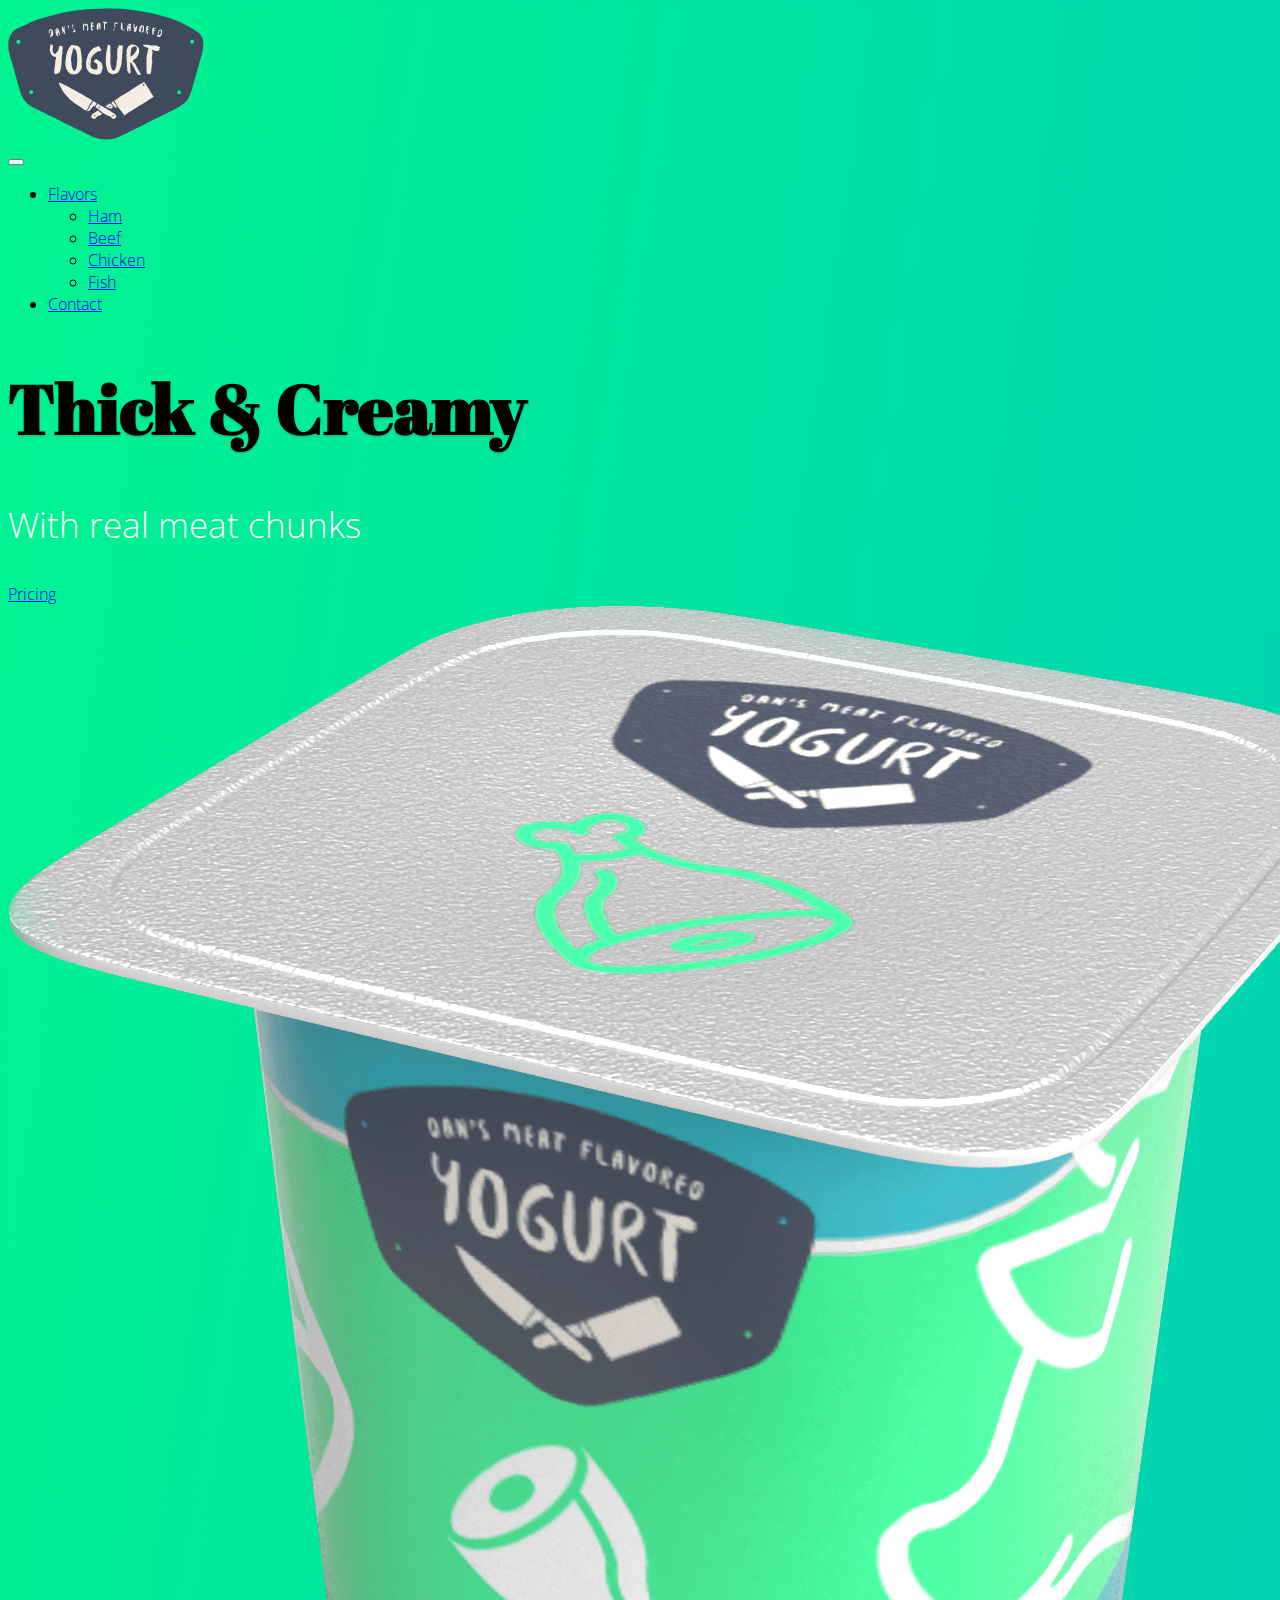
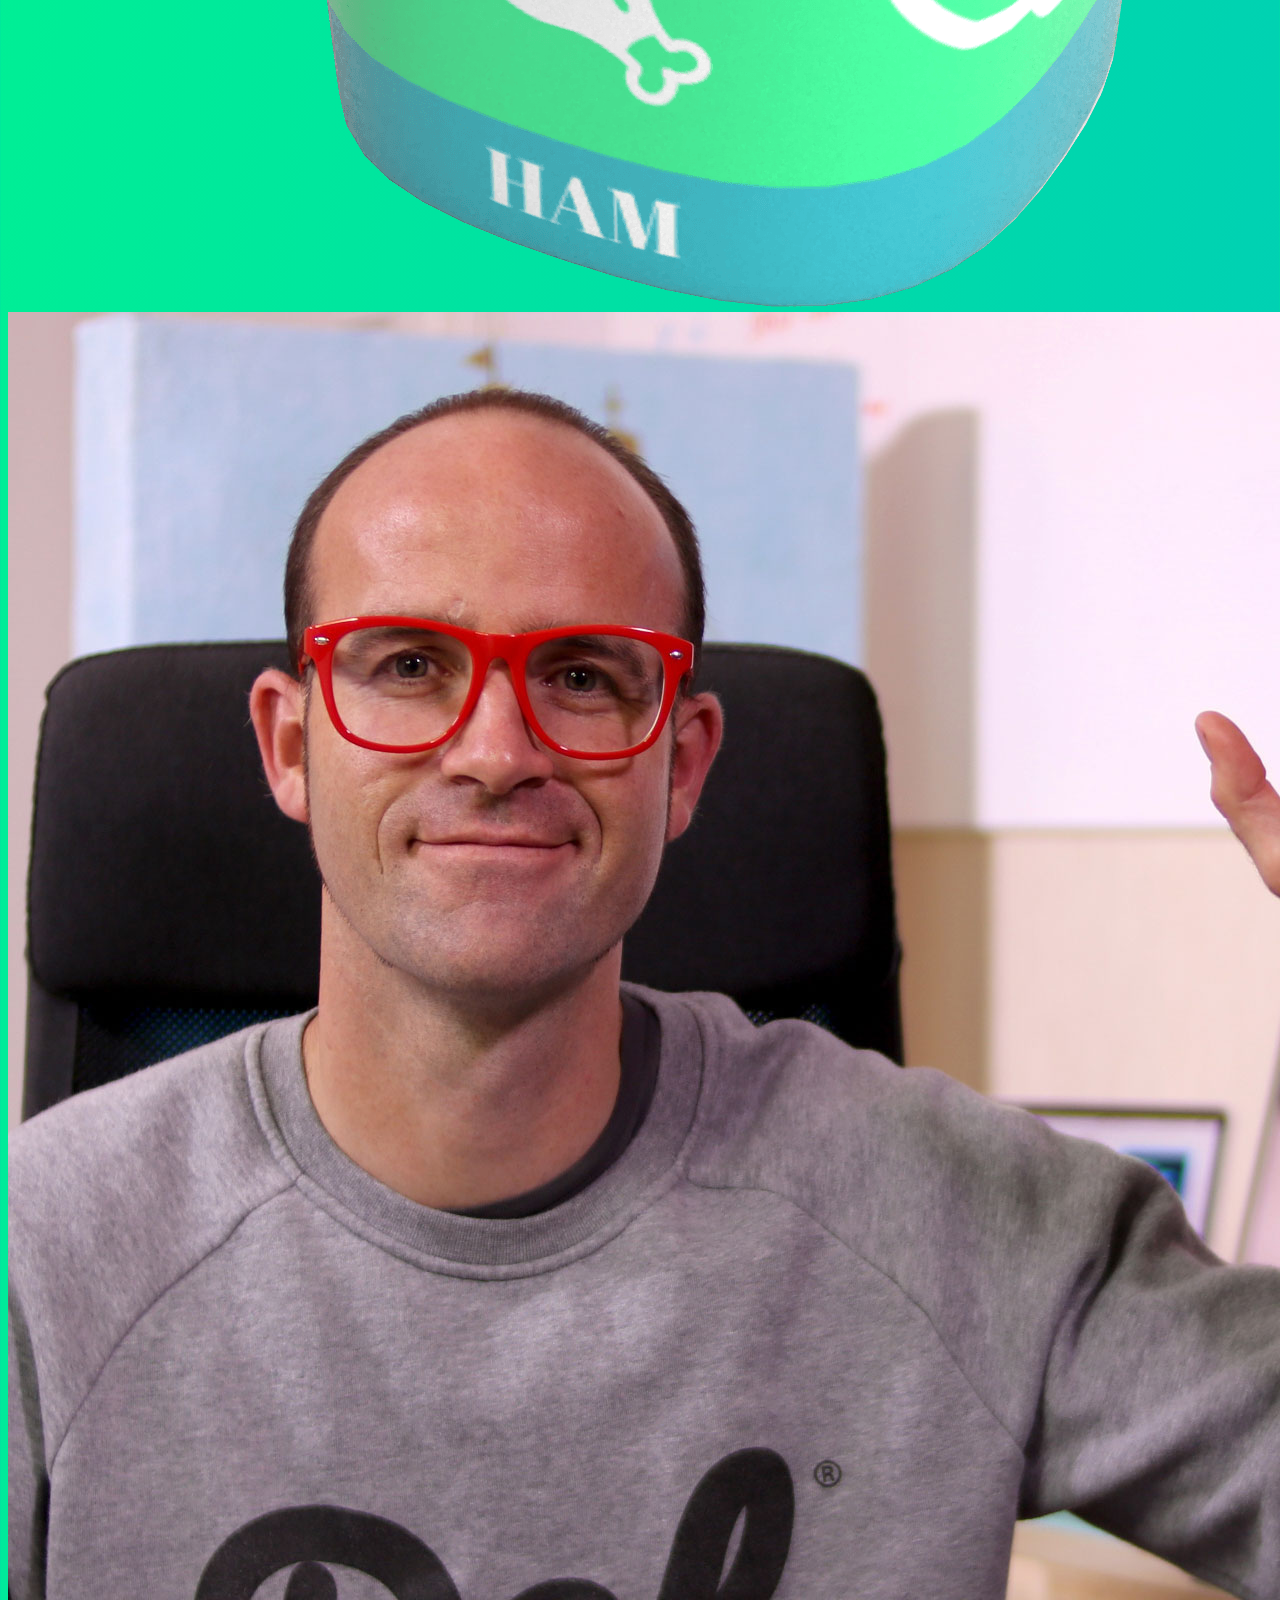
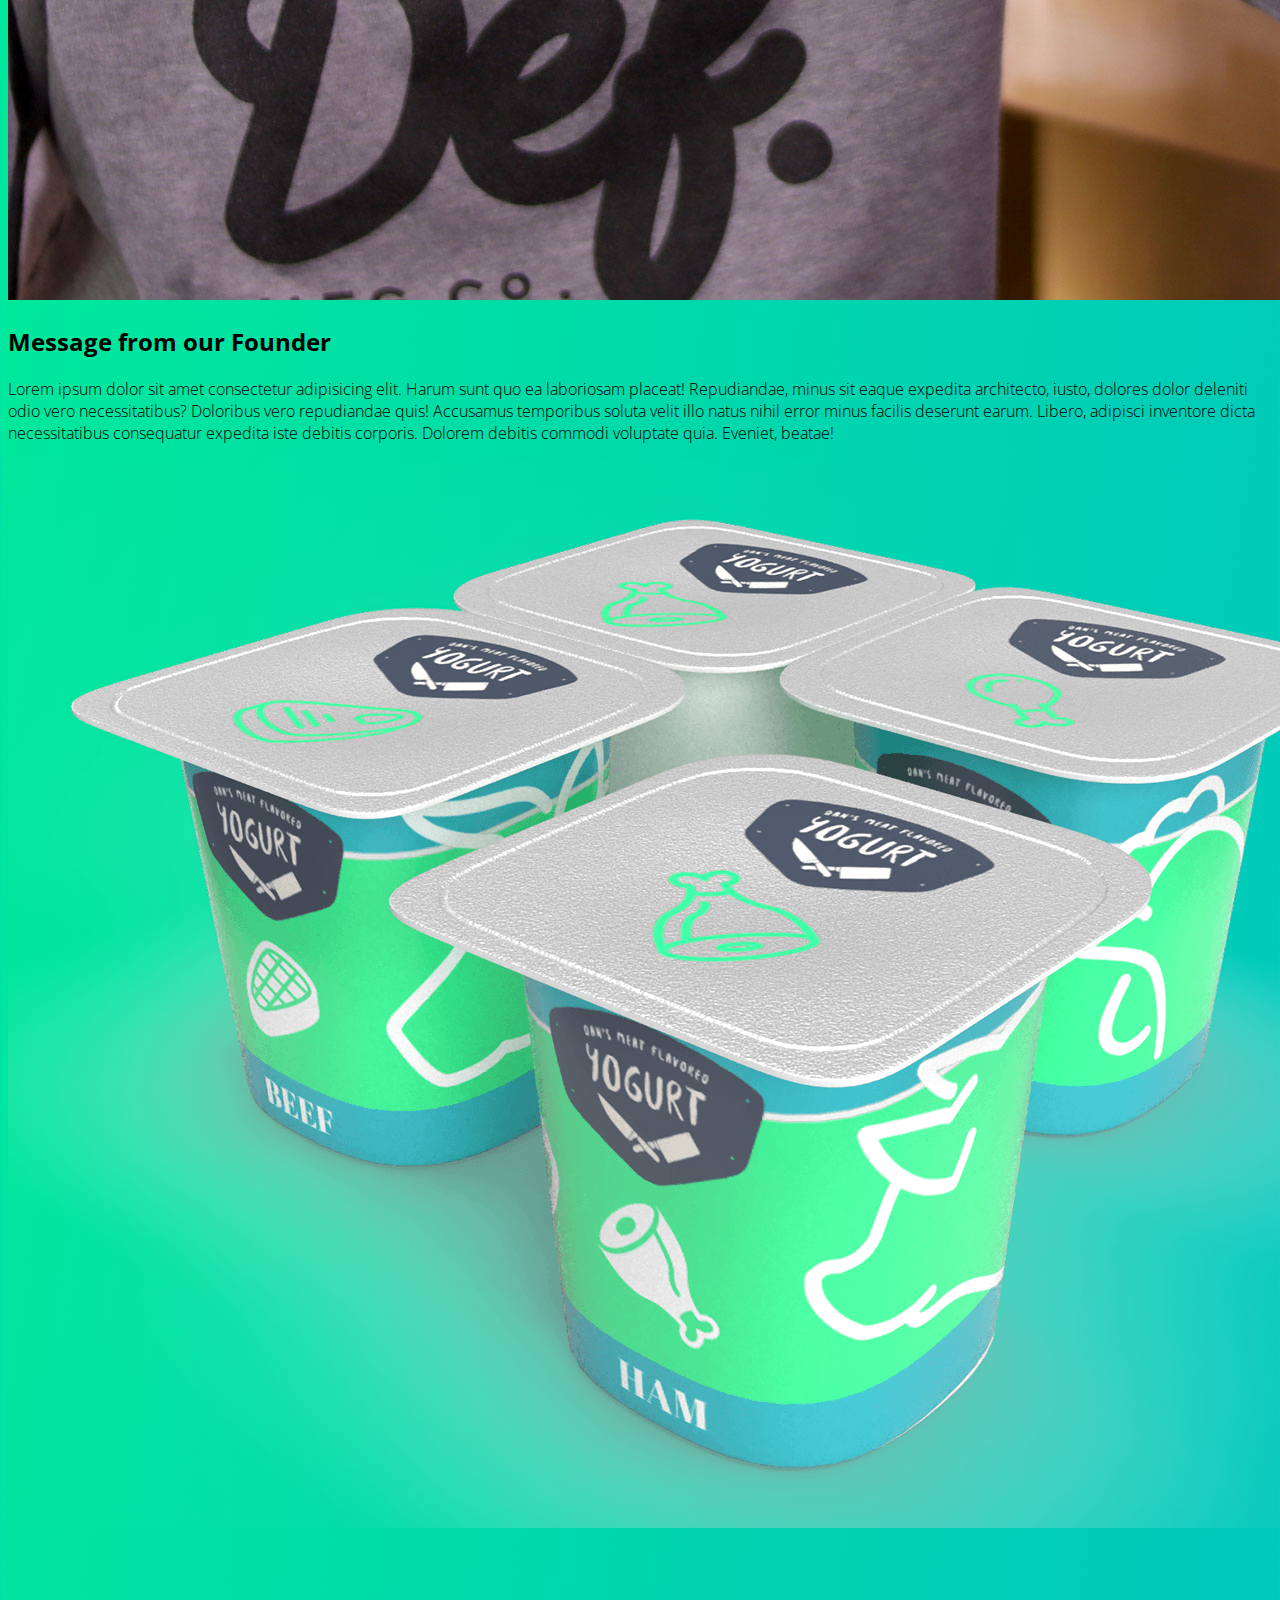
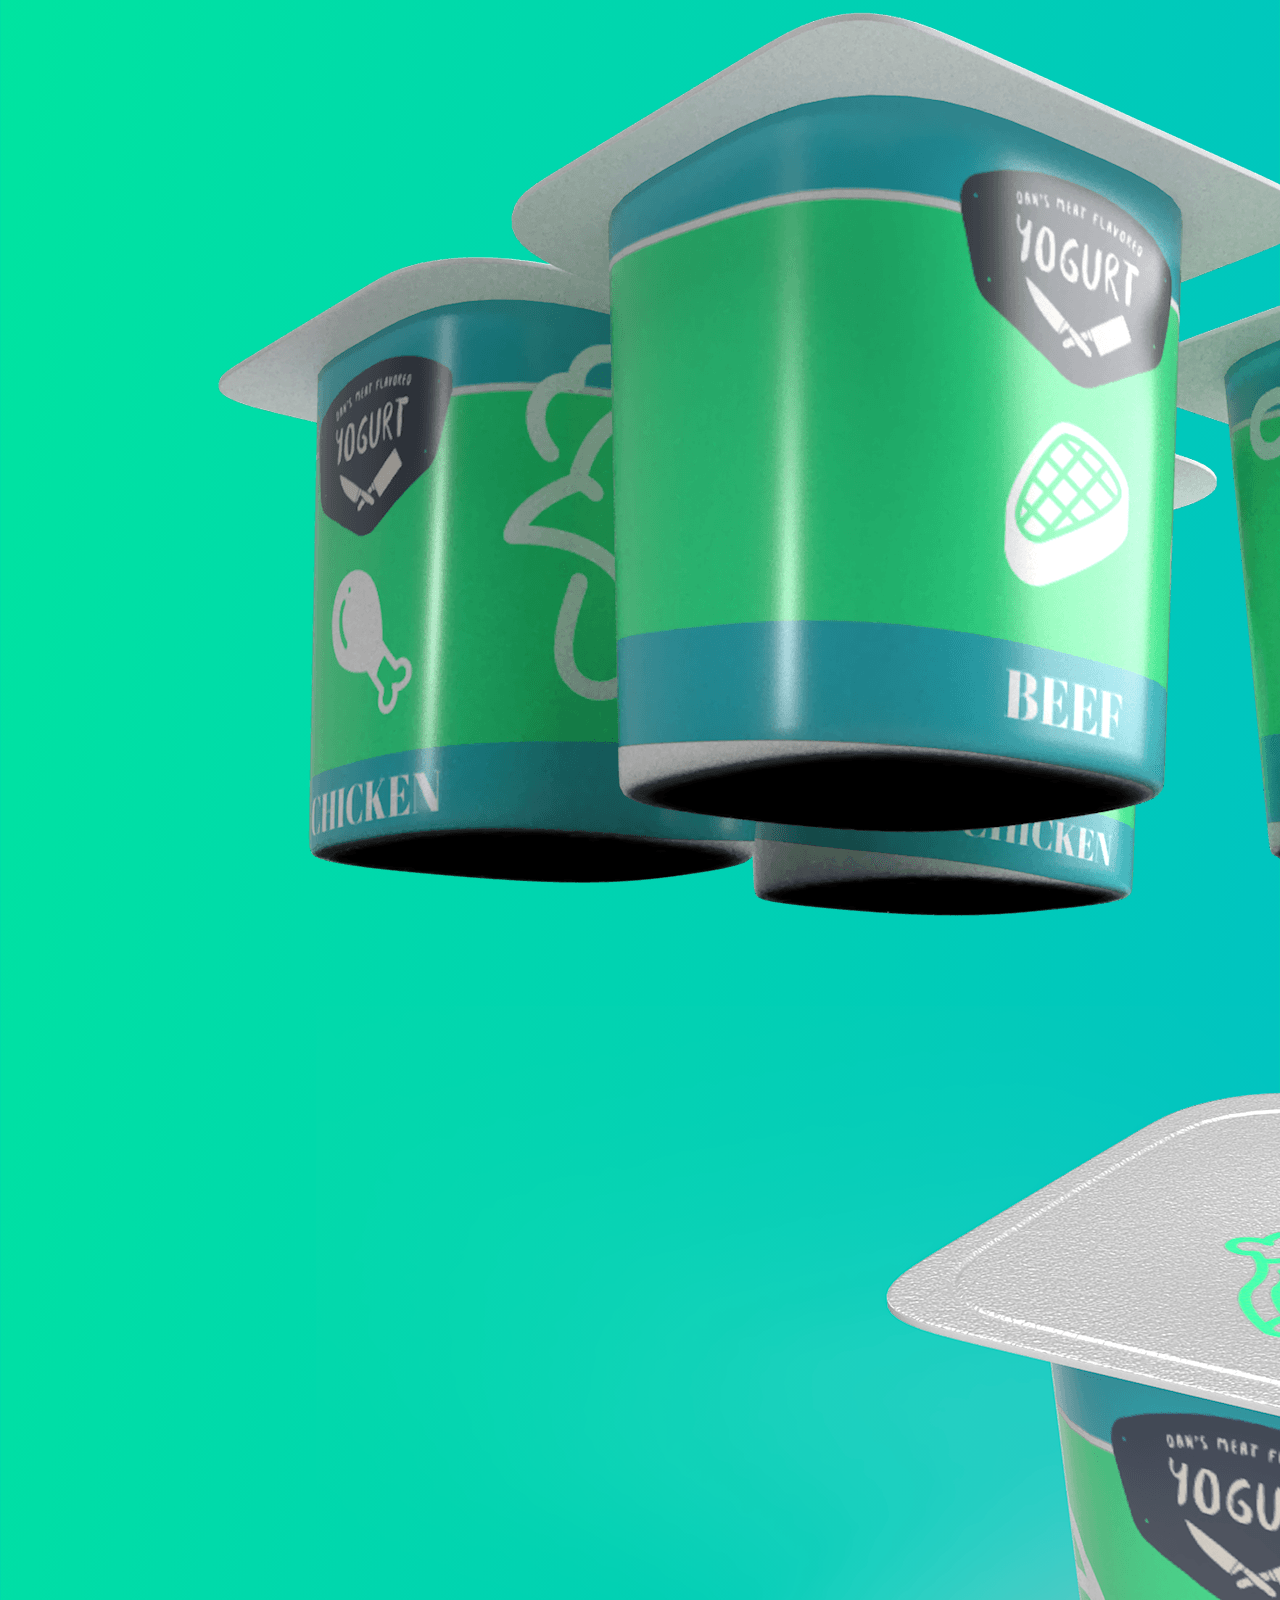
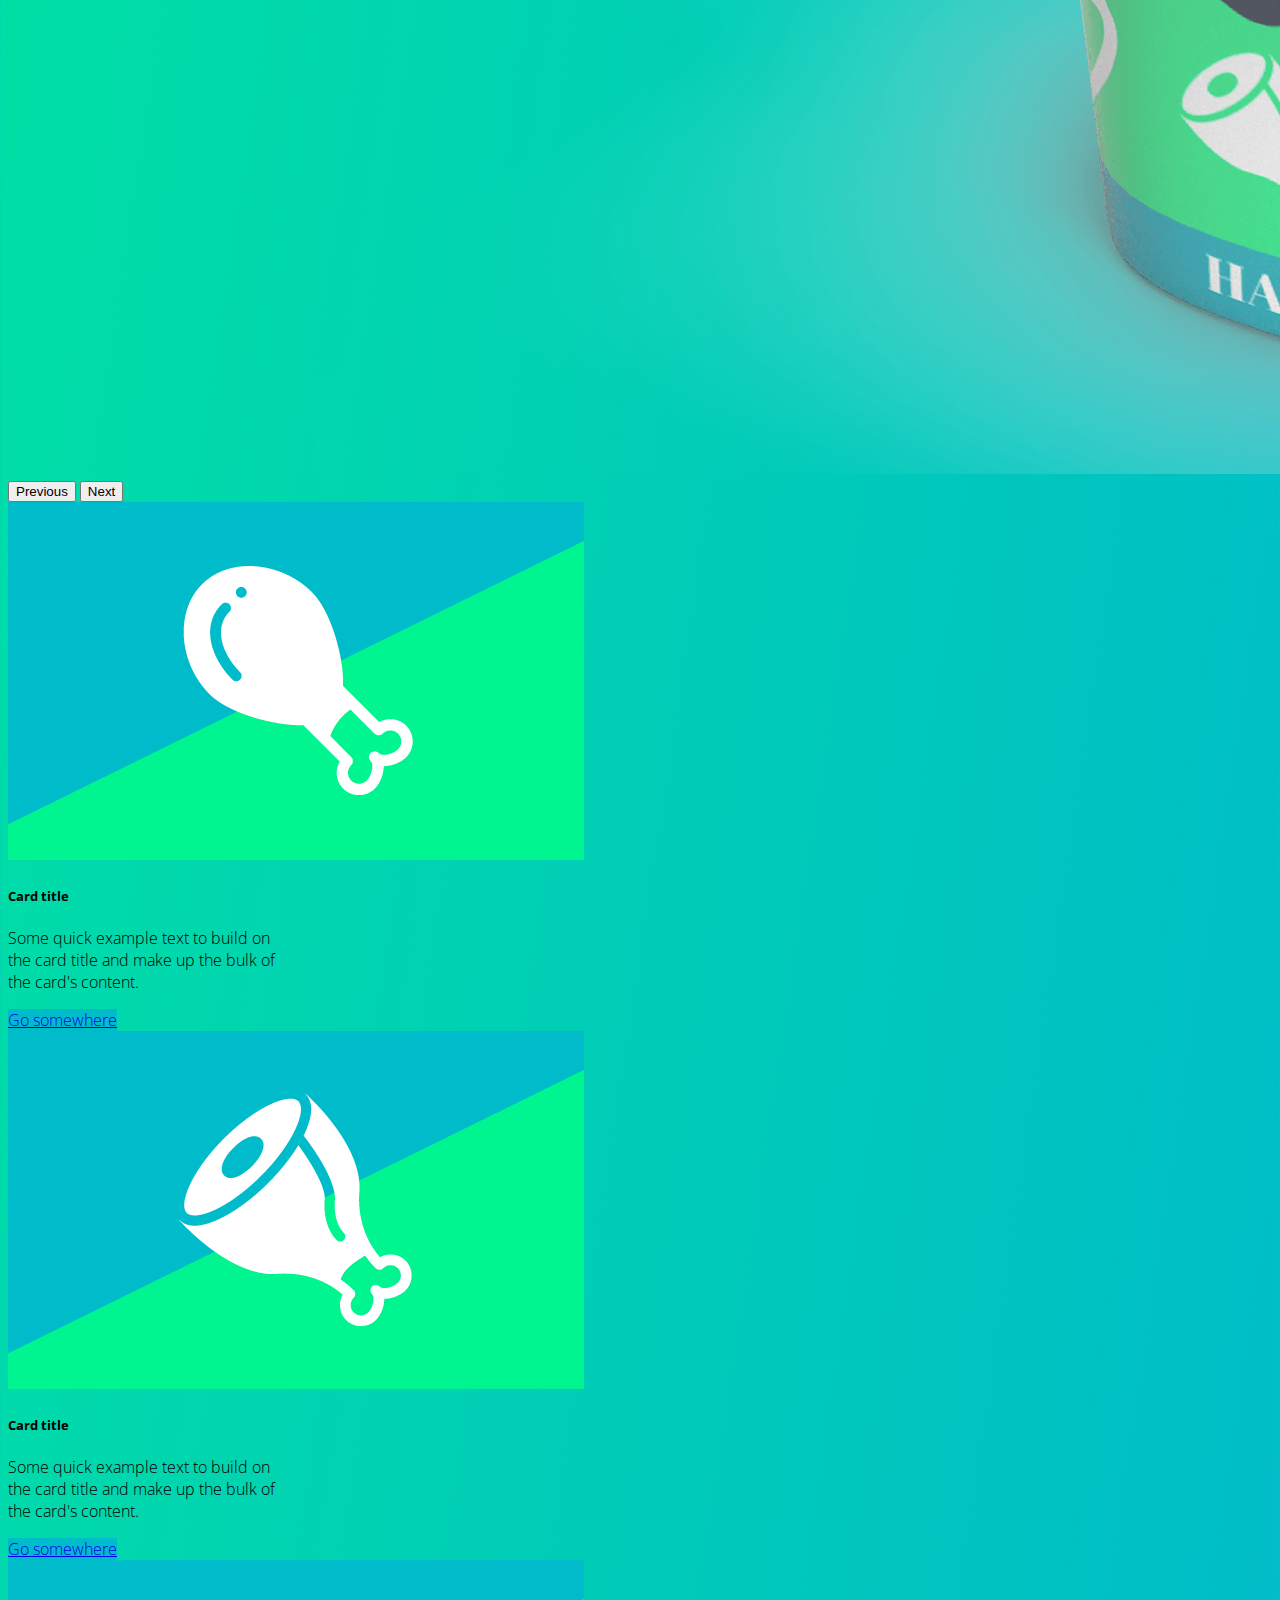
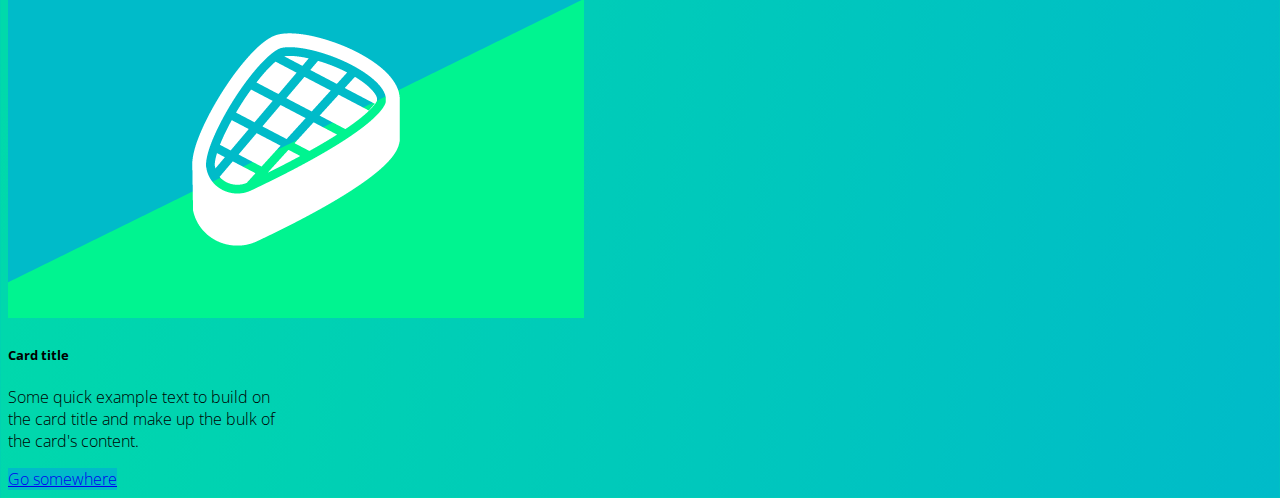
<file: index.html>
<!DOCTYPE html>
<html lang="en">
<head>
    <meta charset="UTF-8">
    <meta http-equiv="X-UA-Compatible" content="IE=edge">
    <meta name="viewport" content="width=device-width, initial-scale=1.0">
    <title>Document</title>


    <!-- Font CSS -->
    <link rel="preconnect" href="https://fonts.googleapis.com">
    <link rel="preconnect" href="https://fonts.gstatic.com" crossorigin>
    <link href="https://fonts.googleapis.com/css2?family=Abril+Fatface&family=Open+Sans+Condensed:wght@300&display=swap" rel="stylesheet">


    <!-- Bootstrap CSS -->
    <link href="https://cdn.jsdelivr.net/npm/bootstrap@5.0.2/dist/css/bootstrap.min.css" rel="stylesheet" integrity="sha384-EVSTQN3/azprG1Anm3QDgpJLIm9Nao0Yz1ztcQTwFspd3yD65VohhpuuCOmLASjC" crossorigin="anonymous">

    <!-- My CSS -->
    <link rel="stylesheet" href="styles.css">
</head>
<body>
    <div class="container">
        <!-- Navigation Bar -->

        <!-- Website Brand -->
        <nav class="navbar navbar-expand-lg navbar-dark bg-transparent sticky-top">
            <div class="container-fluid">
              <nav class="navbar navbar-light bg-transparent">
                <div class="container">
                  <a class="navbar-brand" href="index.html">
                    <img src="images/logo-dans-meat-yogurt.svg" alt="Company logo" width="196.3" height="131.6">
                  </a>
                </div>
              </nav>

              <!-- Toggle button for drop-down menu for mobile-->
              <button class="navbar-toggler" type="button" data-bs-toggle="collapse" data-bs-target="#navbarSupportedContent" aria-controls="navbarSupportedContent" aria-expanded="false" aria-label="Toggle navigation">
                <span class="navbar-toggler-icon"></span>
              </button>

              <!-- Navigation -->
              <div class="collapse navbar-collapse" id="navbarSupportedContent">
                <ul class="navbar-nav ms-auto mb-2 mb-lg-0 float-end">

                  <!-- BUTTON: Main Dropdown menu -->
                  <li class="nav-item dropdown btn btn-outline-light me-4" style="width: 120px">
                    <a class="nav-link dropdown-toggle text-white" href="#" id="navbarDropdown" role="button" data-bs-toggle="dropdown" aria-expanded="false">
                      Flavors
                    </a>
                    <ul class="dropdown-menu" aria-labelledby="navbarDropdown">
                      <li><a class="dropdown-item" href="#">Ham</a></li>
                      <li><a class="dropdown-item" href="#">Beef</a></li>
                      <li><a class="dropdown-item" href="#">Chicken</a></li>
                      <li><a class="dropdown-item" href="#">Fish</a></li>
                    </ul>
                  </li>
                  
                  <!-- BUTTON: Link -->
                  <li class="nav-item btn btn-outline-light" style="width: 120px">
                    <a class="nav-link text-white" href="#">Contact</a>
                  </li>

                </ul>
              </div>
            </div>
          </nav>

          <!-- Jumbotron -->

          <div class="jumbotron">

            <div class="row">
              <div class="col-12 col-md-7 text-center text-md-left">
                <h1 class="display-3 text-white drop-shadow">Thick & Creamy</h1>
                <p class="lead">With real meat chunks</p>
                
                <a class="btn btn-outline-light btn-lg mt-4 px-5 py-3 mb-5 mb-md-0" href="#" role="button">Pricing</a>
    
                
              </div>
              <div class="col-12 col-md-5 ">
                <img src="images/hero1.png" alt="Yogurt" class="img-fluid" >
              </div>
            </div>
          </div>

          <!-- Founder Message -->

          <div class="row m-5">
            <div class="col-12 col-md-4 ">
              <img src="images/headshot-dan.jpg" class="img-fluid border rounded-start border-lg border-0" alt="Owner Founder">
            </div>
            <div class="col-12 col-md-8 bg-white p-5 d-flex align-items-center border border-dark border rounded-end border-lg">
              <section>
                <h2>Message from our Founder</h2>
                <p>Lorem ipsum dolor sit amet consectetur adipisicing elit. Harum sunt quo ea laboriosam placeat! Repudiandae, minus sit eaque expedita architecto, iusto, dolores dolor deleniti odio vero necessitatibus? Doloribus vero repudiandae quis! Accusamus temporibus soluta velit illo natus nihil error minus facilis deserunt earum. Libero, adipisci inventore dicta necessitatibus consequatur expedita iste debitis corporis. Dolorem debitis commodi voluptate quia. Eveniet, beatae!</p>
              </section>
            </div>
          </div>

          <!-- Carousel Slide Show -->
          <!-- Fade looks strange because of the transparent background -->
          <div id="carouselExampleSlidesOnly" class="carousel slide d-none d-md-block" data-bs-ride="carousel">
            <div class="carousel-inner">
              <div class="carousel-item active" data-bs-interval="500">
                <img src="images/yogurt-1.png" class="d-block w-100" alt="yogurt picture 1">
              </div>
              <div class="carousel-item" data-bs-interval="1000">
                <img src="images/yogurt-2.png" class="d-block w-100" alt="yogurt picture 2">
              </div>
              <div class="carousel-item" data-bs-interval="500">
                <img src="images/yogurt-3.png" class="d-block w-100" alt="yogurt picture 3">
              </div>
            </div>
            <button class="carousel-control-prev" type="button" data-bs-target="#carouselExampleControls" data-bs-slide="prev">
              <span class="carousel-control-prev-icon" aria-hidden="true"></span>
              <span class="visually-hidden">Previous</span>
            </button>
            <button class="carousel-control-next" type="button" data-bs-target="#carouselExampleControls" data-bs-slide="next">
              <span class="carousel-control-next-icon" aria-hidden="true"></span>
              <span class="visually-hidden">Next</span>
            </button>
          </div>
    </div>


    <!-- Card -->
    <div class="card-group">
      <div class="card m-5 shadow" style="width: 18rem;">
        <img src="images/product1.png" class="card-img-top" alt="...">
        <div class="card-body">
          <h5 class="card-title">Card title</h5>
          <p class="card-text">Some quick example text to build on the card title and make up the bulk of the card's content.</p>
          <a href="#" class="btn btn-primary stretched-link">Go somewhere</a>
        </div>
      </div>
      <div class="card m-5 shadow" style="width: 18rem;">
        <img src="images/product2.png" class="card-img-top" alt="...">
        <div class="card-body">
          <h5 class="card-title">Card title</h5>
          <p class="card-text">Some quick example text to build on the card title and make up the bulk of the card's content.</p>
          <a href="#" class="btn btn-primary stretched-link">Go somewhere</a>
        </div>
      </div>
      <div class="card m-5 shadow" style="width: 18rem;">
        <img src="images/product3.png" class="card-img-top" alt="...">
        <div class="card-body">
          <h5 class="card-title">Card title</h5>
          <p class="card-text">Some quick example text to build on the card title and make up the bulk of the card's content.</p>
          <a href="#" class="btn btn-primary stretched-link">Go somewhere</a>
        </div>
      </div>
    </div>



    <!-- Bootstrap Script -->
    <script src="https://cdn.jsdelivr.net/npm/bootstrap@5.0.2/dist/js/bootstrap.bundle.min.js" integrity="sha384-MrcW6ZMFYlzcLA8Nl+NtUVF0sA7MsXsP1UyJoMp4YLEuNSfAP+JcXn/tWtIaxVXM" crossorigin="anonymous"></script>
</body>
</html>
</file>
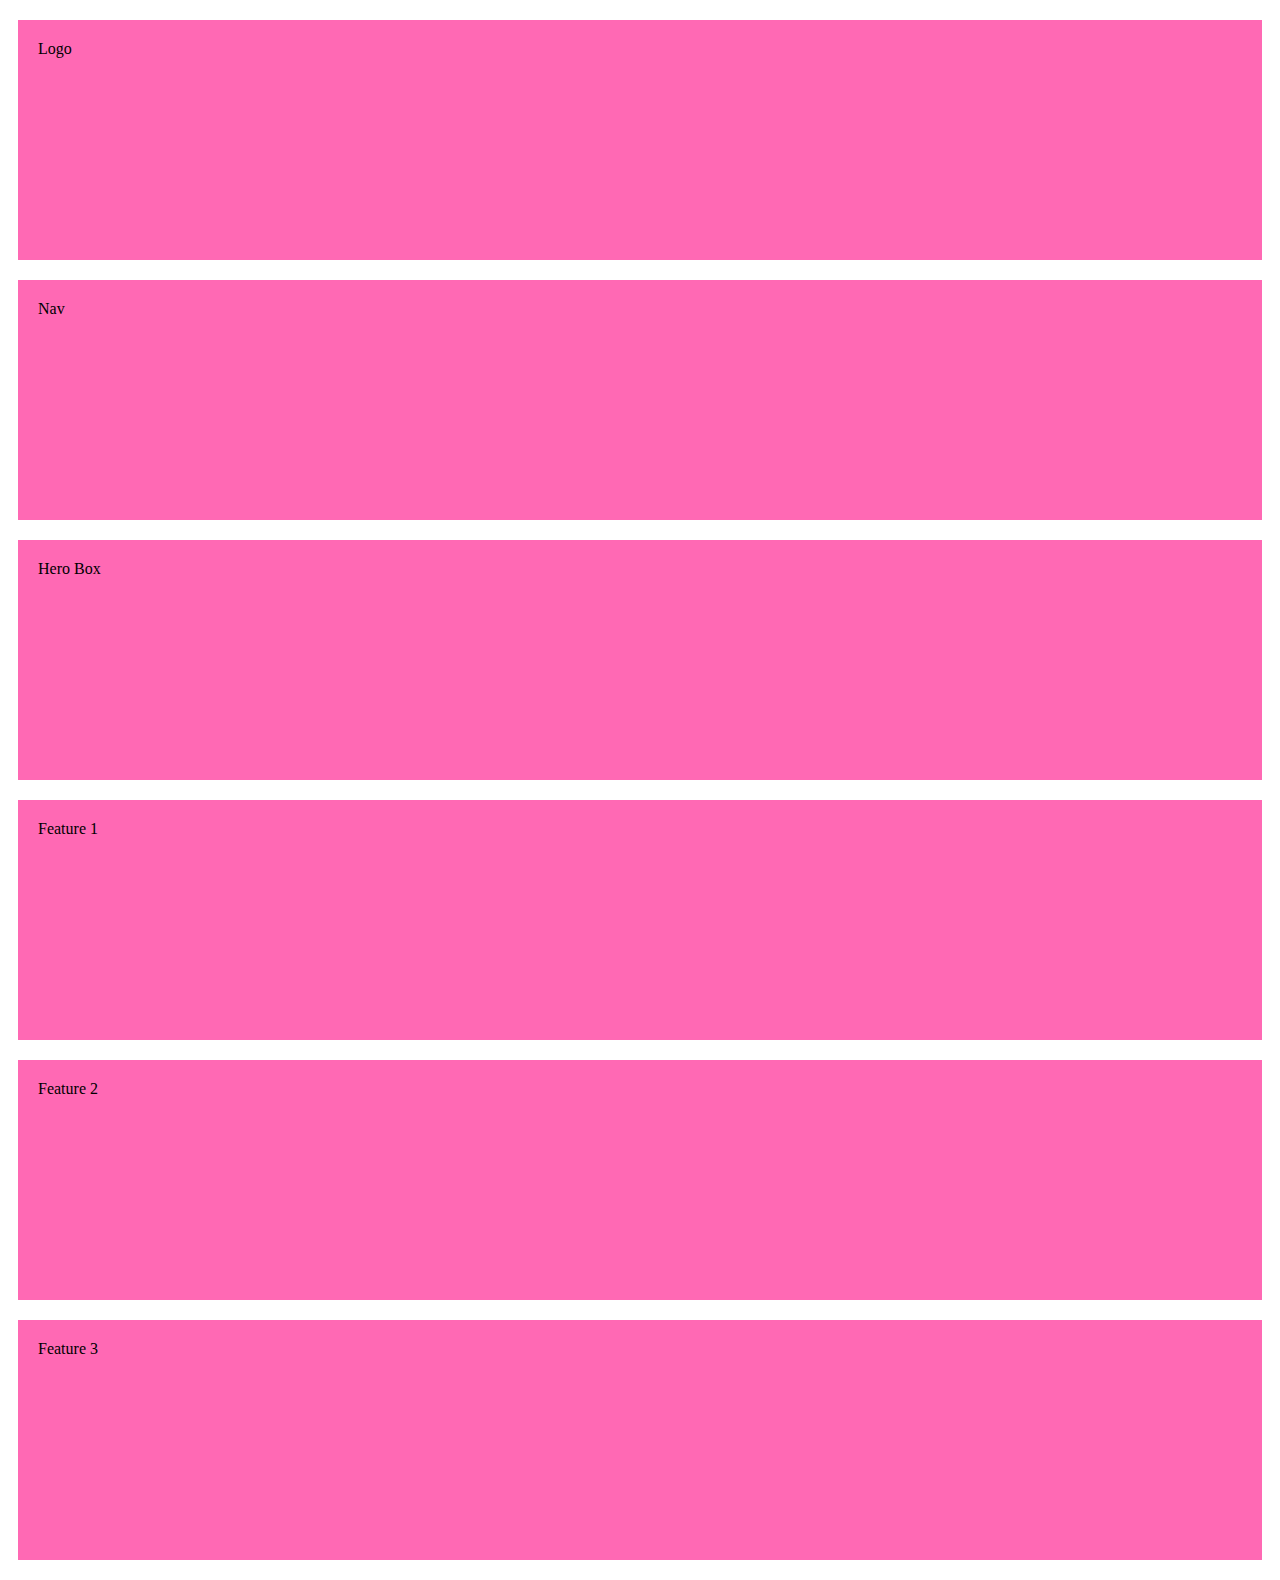
<file: layout-a.html>
<!DOCTYPE html>
<html lang="en">
<head>
    <meta charset="UTF-8">
    <meta http-equiv="X-UA-Compatible" content="IE=edge">
    <meta name="viewport" content="width=device-width, initial-scale=1.0, shrink-to-fit=no">
    <title>Document</title>



        <!-- Bootstrap CSS -->
        <link href="https://cdn.jsdelivr.net/npm/bootstrap@5.0.2/dist/css/bootstrap.min.css" rel="stylesheet" integrity="sha384-EVSTQN3/azprG1Anm3QDgpJLIm9Nao0Yz1ztcQTwFspd3yD65VohhpuuCOmLASjC" crossorigin="anonymous">

        <style>
            .mybox {
                background-color: hotpink;
                min-height: 200px;
                margin: 20px 10px;
                padding: 20px;

            }


        </style>
</head>
<body>
    <div class="container">

        <!-- Logo and Nav -->
        <div class="row">
            <div class="col">
              <div class="mybox">Logo</div>      
            </div>

            <div class="col">
              <div class="mybox">Nav</div>  
            </div>
        </div>

        <!-- Hero Box -->
        <div class="row">
            <div class="col">
                <div class="mybox">Hero Box</div>
            </div>
        </div>


        <!-- Feature Cards -->
        <div class="row">
            <div class="col">
                <div class="mybox">Feature 1</div>
            </div>

            <div class="col">
                <div class="mybox">Feature 2</div>
            </div>

            <div class="col">
                <div class="mybox">Feature 3</div>
            </div>
        </div>






    </div>
</body>
</html>
</file>
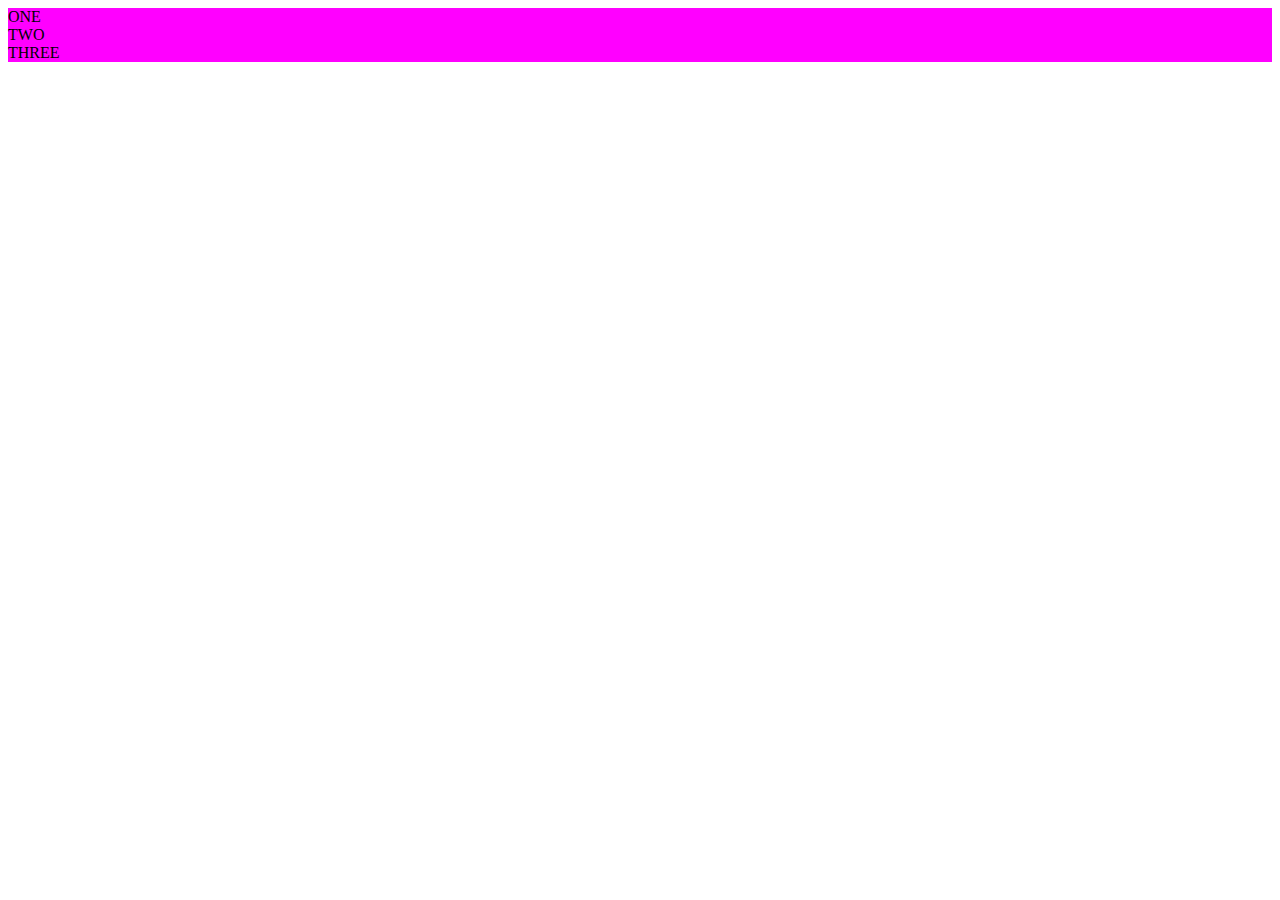
<file: overview-layout.html>
<!DOCTYPE html>
<html lang="en">
<head>
    <meta charset="UTF-8">
    <meta http-equiv="X-UA-Compatible" content="IE=edge">
    <meta name="viewport" content="width=device-width, initial-scale=1.0">
    <title>Document</title>
    <link href="https://cdn.jsdelivr.net/npm/bootstrap@5.0.2/dist/css/bootstrap.min.css" rel="stylesheet" integrity="sha384-EVSTQN3/azprG1Anm3QDgpJLIm9Nao0Yz1ztcQTwFspd3yD65VohhpuuCOmLASjC" crossorigin="anonymous">
    <style>
        .container {
            background-color: magenta;
        }

    </style>
</head>
<body>

    <div class="container">
        <div class="row">
            <div class="col-lg-10 col-sm-6 col-4">ONE</div>
            <div class="col-lg-1 col-sm-3 col-4">TWO</div>
            <div class="col-lg-1 col-sm-3 col-4">THREE</div>
        </div>
    </div>








    
</body>
</html>
</file>
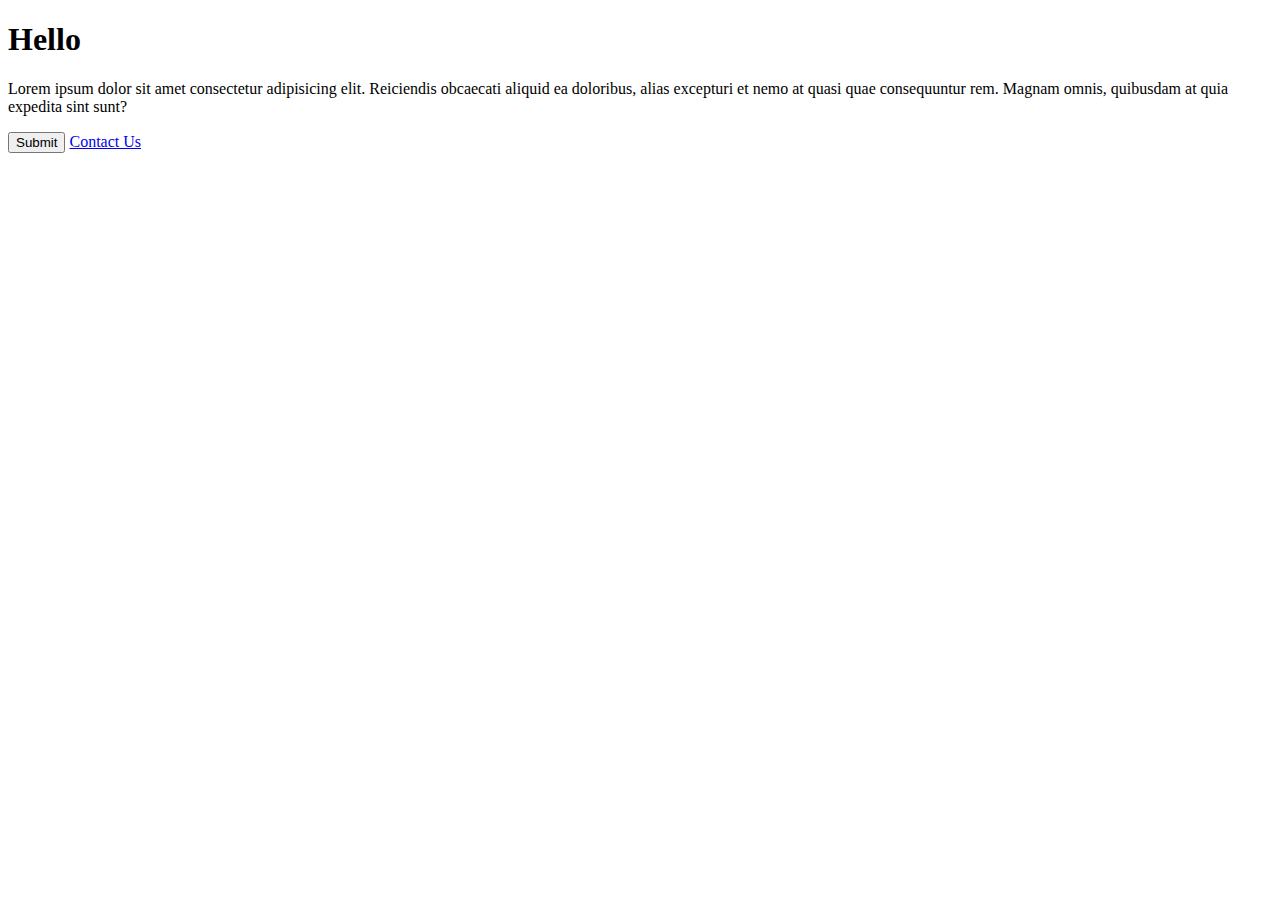
<file: overview-styles.html>
<!DOCTYPE html>
<html lang="en">
<head>
    <meta charset="UTF-8">
    <meta http-equiv="X-UA-Compatible" content="IE=edge">
    <meta name="viewport" content="width=device-width, initial-scale=1.0">
    <title>Document</title>

    <!-- Bootstrap CSS -->
    <link href="https://cdn.jsdelivr.net/npm/bootstrap@5.0.2/dist/css/bootstrap.min.css" rel="stylesheet" integrity="sha384-EVSTQN3/azprG1Anm3QDgpJLIm9Nao0Yz1ztcQTwFspd3yD65VohhpuuCOmLASjC" crossorigin="anonymous">
</head>
<body>
    <div class="container">

        <h1>Hello</h1>
        <p class ="text-uppercase fw-bold">Lorem ipsum dolor sit amet consectetur adipisicing elit. Reiciendis obcaecati aliquid ea doloribus, alias excepturi et nemo at quasi quae consequuntur rem. Magnam omnis, quibusdam at quia expedita sint sunt?
        </p>

        <button>Submit</button>
        <a href="#">Contact Us</a>


    </div>



    <!-- Bootstrap Script -->
    <script src="https://cdn.jsdelivr.net/npm/bootstrap@5.0.2/dist/js/bootstrap.bundle.min.js" integrity="sha384-MrcW6ZMFYlzcLA8Nl+NtUVF0sA7MsXsP1UyJoMp4YLEuNSfAP+JcXn/tWtIaxVXM" crossorigin="anonymous"></script>
</body>
</html>
</file>
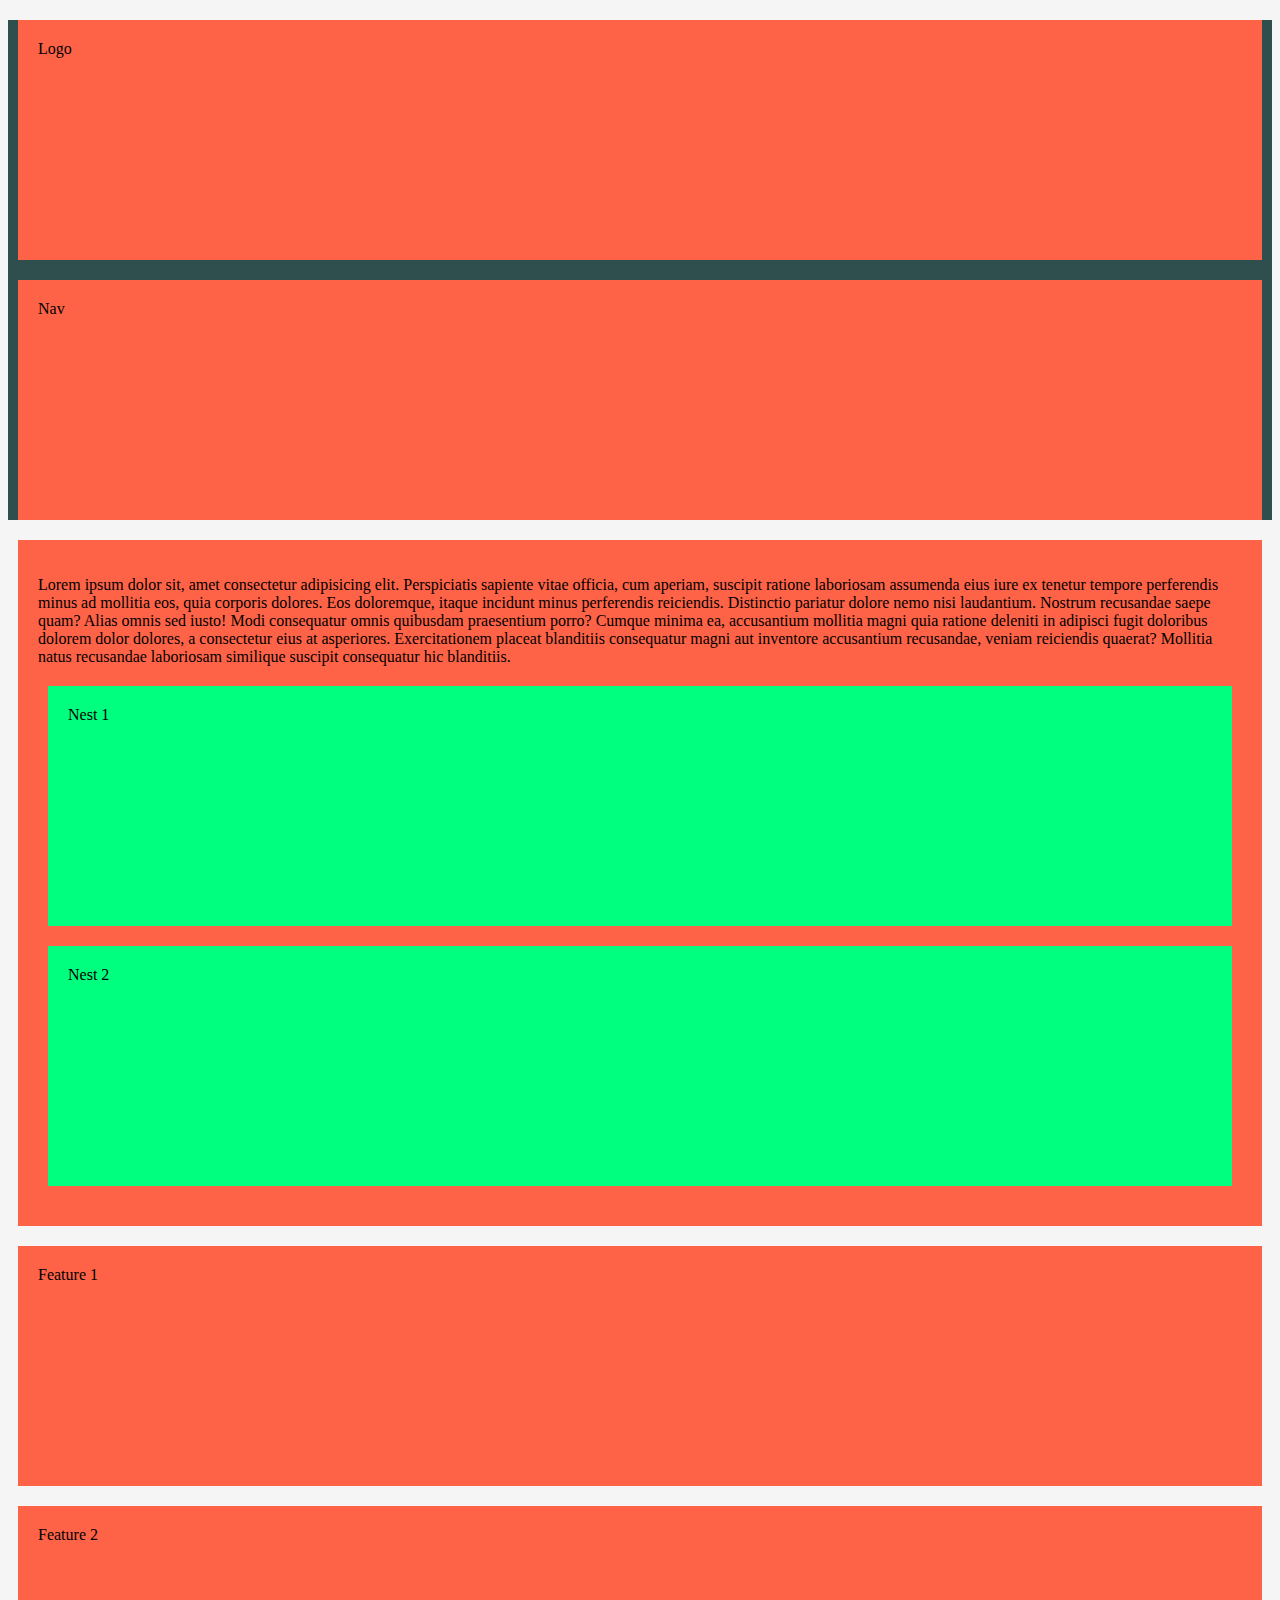
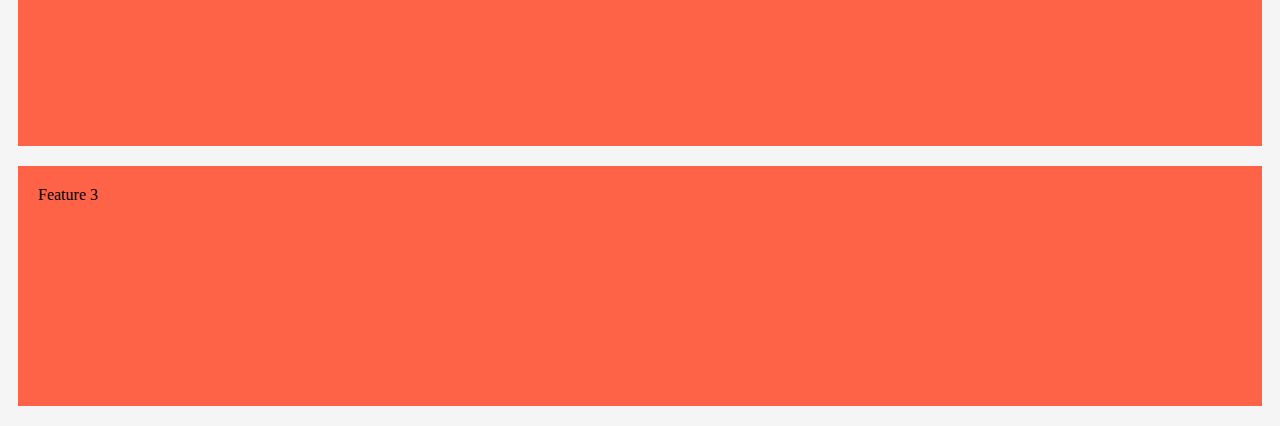
<file: layouts/layout-b.html>
<!DOCTYPE html>
<html lang="en">
<head>
    <meta charset="UTF-8">
    <meta http-equiv="X-UA-Compatible" content="IE=edge">
    <meta name="viewport" content="width=device-width, initial-scale=1.0, shrink-to-fit=no">
    <title>Document</title>



        <!-- Bootstrap CSS -->
        <link href="https://cdn.jsdelivr.net/npm/bootstrap@5.0.2/dist/css/bootstrap.min.css" rel="stylesheet" integrity="sha384-EVSTQN3/azprG1Anm3QDgpJLIm9Nao0Yz1ztcQTwFspd3yD65VohhpuuCOmLASjC" crossorigin="anonymous">

        <style>

            body {
                background-color: whitesmoke;
            }
            .mybox1 {
                background-color: tomato;
                min-height: 200px;
                margin: 20px 10px;
                padding: 20px;

            }
            .mybox2 {
                background-color: springgreen;
                min-height: 200px;
                margin: 20px 10px;
                padding: 20px;

            }

            .mybg1 {
                background-color: darkslategray;

            }




        </style>
</head>
<body>
    <!-- Header with Logo and Nav -->
    <div class="container-fluid mybg1">

        <div class="container">
            <div class="row">
                <div class="col">
                    <div class="mybox1">Logo</div>
                    
                </div>
                <div class="col">
                    <div class="mybox1">Nav</div>
                </div>

            </div>

        </div>
    </div>

    <!-- HeroBox with 2 Nest boxes -->
    <div class="container">
        <div class="row">
            <div class="col">
                <div class="mybox1">
                    <!-- If you leave it as m-5, then it assumes you mean all 4 corners to have margin -->
                    <!-- m-md-0: When the screen size gets to middle then it shifts the size to 0 -->
                    <!-- m-lg-5: When the screen size gets to large then it shifts the size to  negative 5 -->
                    <p class="m-5 m-md-0 m-lg-n5">Lorem ipsum dolor sit, amet consectetur adipisicing elit. Perspiciatis sapiente vitae officia, cum aperiam, suscipit ratione laboriosam assumenda eius iure ex tenetur tempore perferendis minus ad mollitia eos, quia corporis dolores. Eos doloremque, itaque incidunt minus perferendis reiciendis. Distinctio pariatur dolore nemo nisi laudantium. Nostrum recusandae saepe quam? Alias omnis sed iusto! Modi consequatur omnis quibusdam praesentium porro? Cumque minima ea, accusantium mollitia magni quia ratione deleniti in adipisci fugit doloribus dolorem dolor dolores, a consectetur eius at asperiores. Exercitationem placeat blanditiis consequatur magni aut inventore accusantium recusandae, veniam reiciendis quaerat? Mollitia natus recusandae laboriosam similique suscipit consequatur hic blanditiis.</p>
                    <div class="row">
                        <div class="col mybox2 mx-4">Nest 1</div>
                        <div class="col mybox2 mx-4">Nest 2</div>

                    </div>
        
                </div>
            </div>
        </div>


        <!-- Feature Boxes -->
        <div class="row mb-5">
            <div class="col">
                <div class="mybox1">Feature 1</div>
            </div>
            <div class="col">
                <div class="mybox1">Feature 2</div>
            </div>
            <div class="col">
                <div class="mybox1">Feature 3</div>
            </div>
        </div>




    </div>

</body>
</html>
</file>
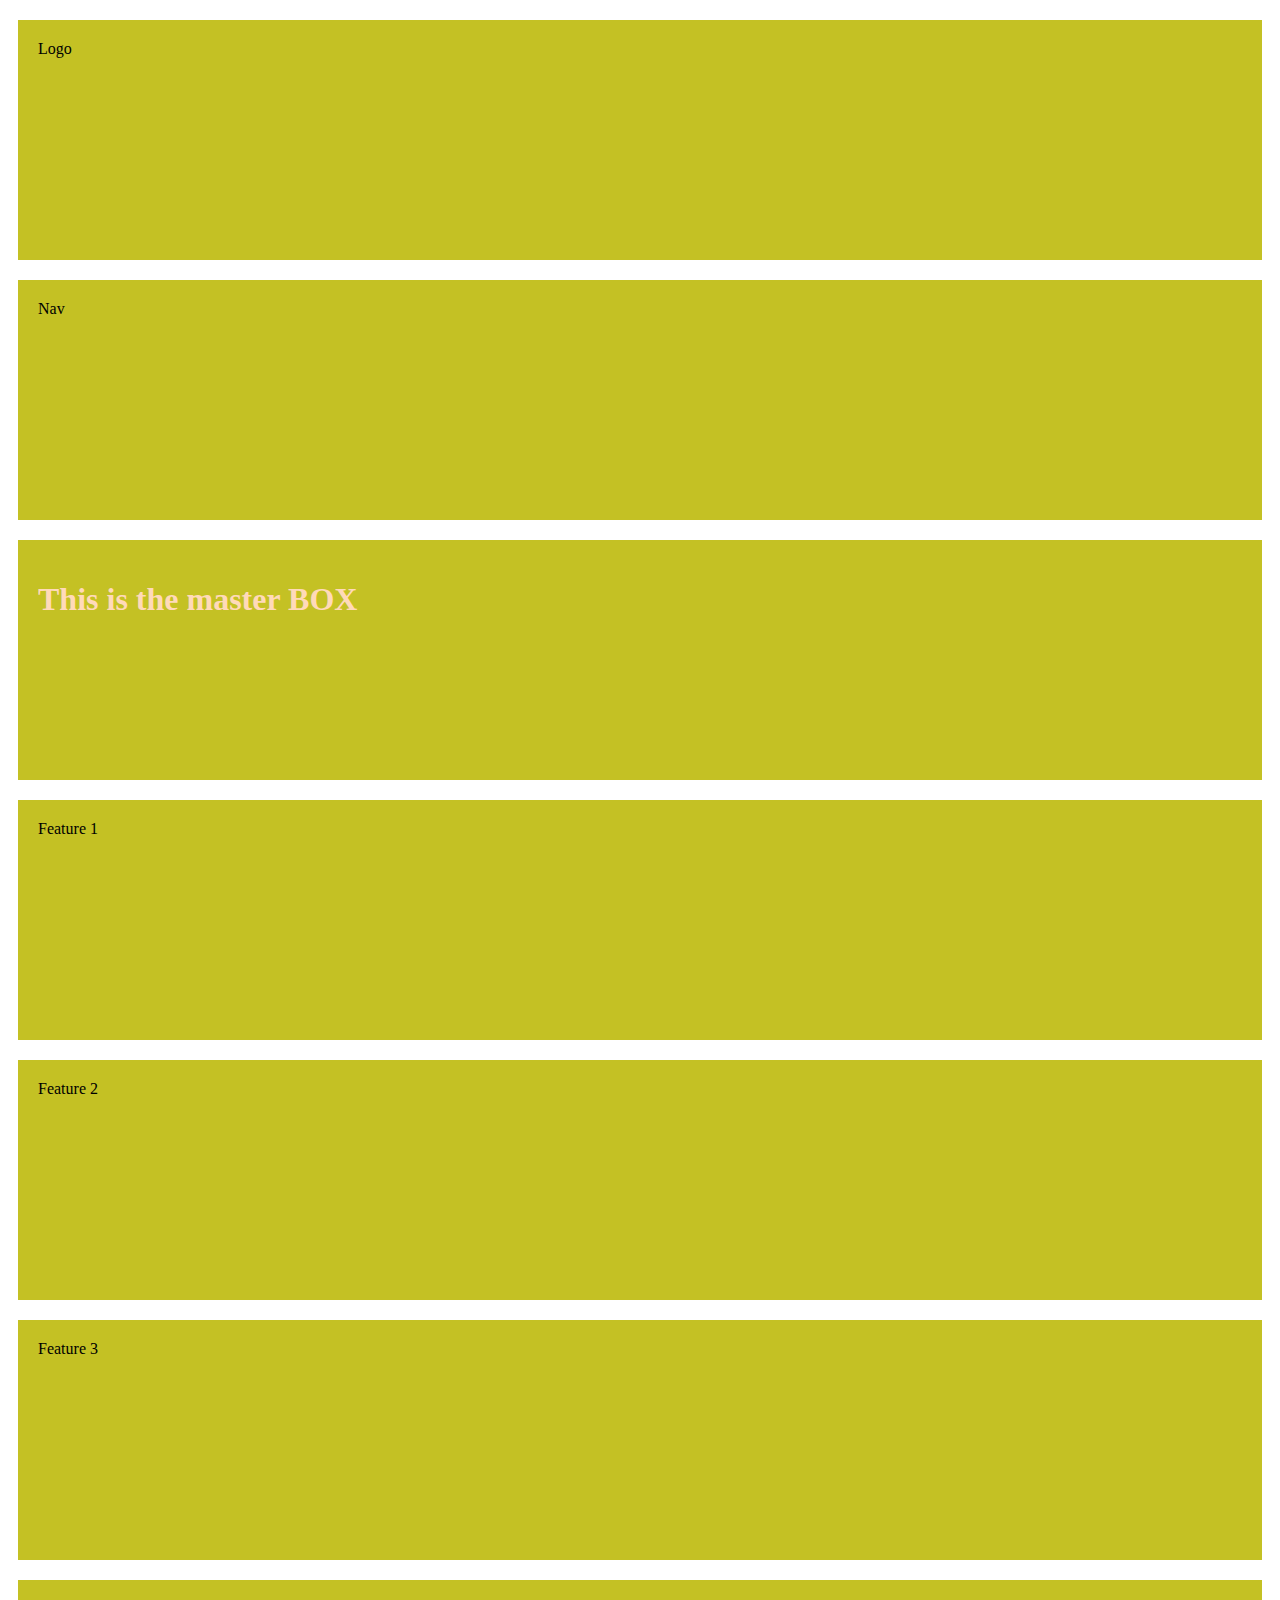
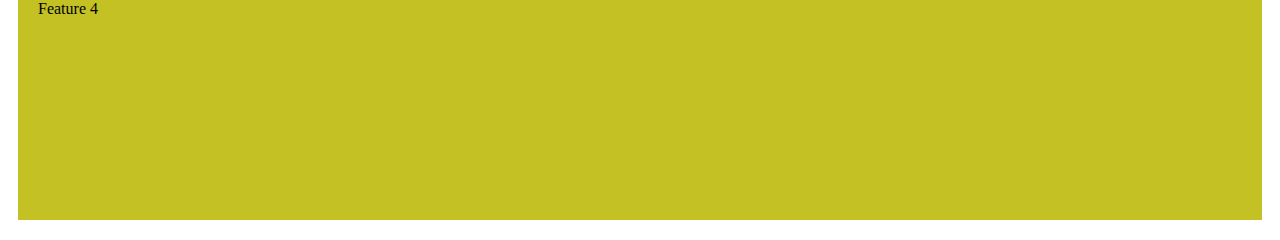
<file: layouts/layout-c.html>
<!DOCTYPE html>
<html lang="en">
<head>
    <meta charset="UTF-8">
    <meta http-equiv="X-UA-Compatible" content="IE=edge">
    <meta name="viewport" content="width=device-width, initial-scale=1.0, shrink-to-fit=no">
    <title>Document</title>


        <!-- Bootstrap CSS -->
        <link href="https://cdn.jsdelivr.net/npm/bootstrap@5.0.2/dist/css/bootstrap.min.css" rel="stylesheet" integrity="sha384-EVSTQN3/azprG1Anm3QDgpJLIm9Nao0Yz1ztcQTwFspd3yD65VohhpuuCOmLASjC" crossorigin="anonymous">


        <!-- CSS -->
        <link rel="stylesheet" href="layout-c.css">

</head>
<body>
    <div class="container">

        <!-- Header -->
        <header class="row">
            <div class="col-12 col-md-6">
                <div class="mybox1">Logo</div>
            </div>
            <nav class="col">
                <div class="mybox1">Nav</div>
            </nav>
        </header>

        <!-- Hero Box -->
        <div class="row">
            <div class="col">
                <div class="mybox1"><h1>This is the master BOX</h1></div>
            </div>
        </div>

        <!-- Feature Boxes -->
        <div class="row">
            <div class="col-12 col-md-4 col-lg-3">
                <div class="mybox1">Feature 1</div>
            </div>
            <div class="col-12 col-md-4 col-lg-3"> 
                <div class="mybox1">Feature 2</div>
            </div>
            <div class="col-12 col-md-4 col-lg-3">
                <div class="mybox1">Feature 3</div>
            </div>
            <!-- d-md-none means on display = medium, the display is none or hidden -->
            <div class="col-12 col-md-4 col-lg-3 d-md-none">
                <div class="mybox1">Feature 4</div>
            </div>
        </div>










    </div>


    






</body>
</html>
</file>
<file: styles.css>
body {
    font-family: 'Open Sans Condensed', sans-serif;
    font-weight: 300;
    background-image: linear-gradient(to bottom right,#00F490,#00BBC9);

}


h1 {
    font-family: 'Abril Fatface', cursive;
    font-size: 4.3rem;

}

.jumbotron {
    background-color: rgba(255, 255, 255, 0);
}


.drop-shadow {
    text-shadow: 0px 2px 2px rgba(0, 0, 0, 0.123);
}

.lead {
    color: white;
    font-size: 2.2rem;
}


.btn-oultline-light {
    border-color: white;
}

.btn:hover {
    background-color: rgba(255, 255, 255, 0.199);
}

.btn-primary, .btn-primary:hover  {
    background-color: #00BBC9;
    border-color: #00BBC9;
}
</file>
<file: layouts/layout-c.css>
/* // X-Small devices (portrait phones, less than 576px)
// No media query for `xs` since this is the default in Bootstrap */

/* Global View */

.mybox1 {
    background-color: rgb(196, 193, 36);
    min-height: 200px;
    margin: 20px 10px;
    padding: 20px;

}

h1 {
    color: red;
}



/* // Small devices (landscape phones, 576px and up) */
@media (min-width: 576px) {
    h1 {
        color: blue;
    }
}

/* // Medium devices (tablets, 768px and up) */
@media (min-width: 768px) {
    h1 {
        color: purple;
    }
}

/* // Large devices (desktops, 992px and up) */
@media (min-width: 992px) {
    h1 {
        color: green;
    }
}

/* // X-Large devices (large desktops, 1200px and up) */
@media (min-width: 1200px) {
    h1 {
        color: peachpuff;
    }
}

/* // XX-Large devices (larger desktops, 1400px and up) */
@media (min-width: 1400px) {
    h1 {
        color: lawngreen;
    }
}
</file>
